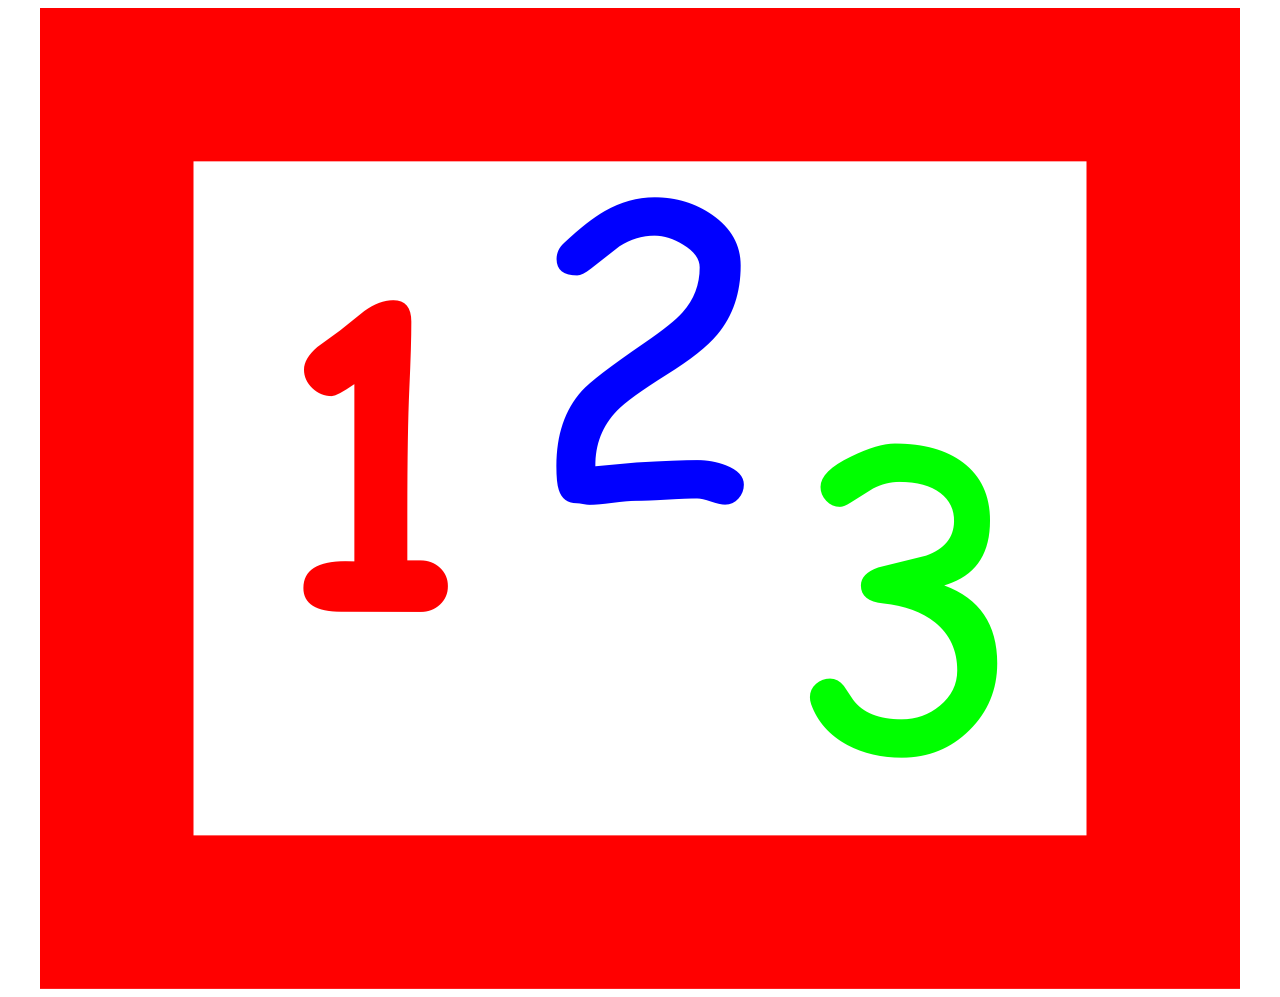
<file: WebContent/index.html>
<!DOCTYPE html PUBLIC "-//W3C//DTD HTML 4.01 Transitional//EN" "http://www.w3.org/TR/html4/loose.dtd">
<html>
<head>
	<meta name="viewport" content="width=device-width">
	<meta name="mobile-web-app-capable" content="yes">
	<meta http-equiv="Content-Type" content="text/html; charset=ISO-8859-1">
	<title>Een Twee Drie</title>
</head>
<body>
	<div style="text-align: center; margin: auto;">
		<a href="questionPage.html">
			<img src="123.png" title="Klik hier om door te gaan naar '1 2 3'" style="max-width: 100%"/>
		</a>
	</div>
</body>
</html>
</file>
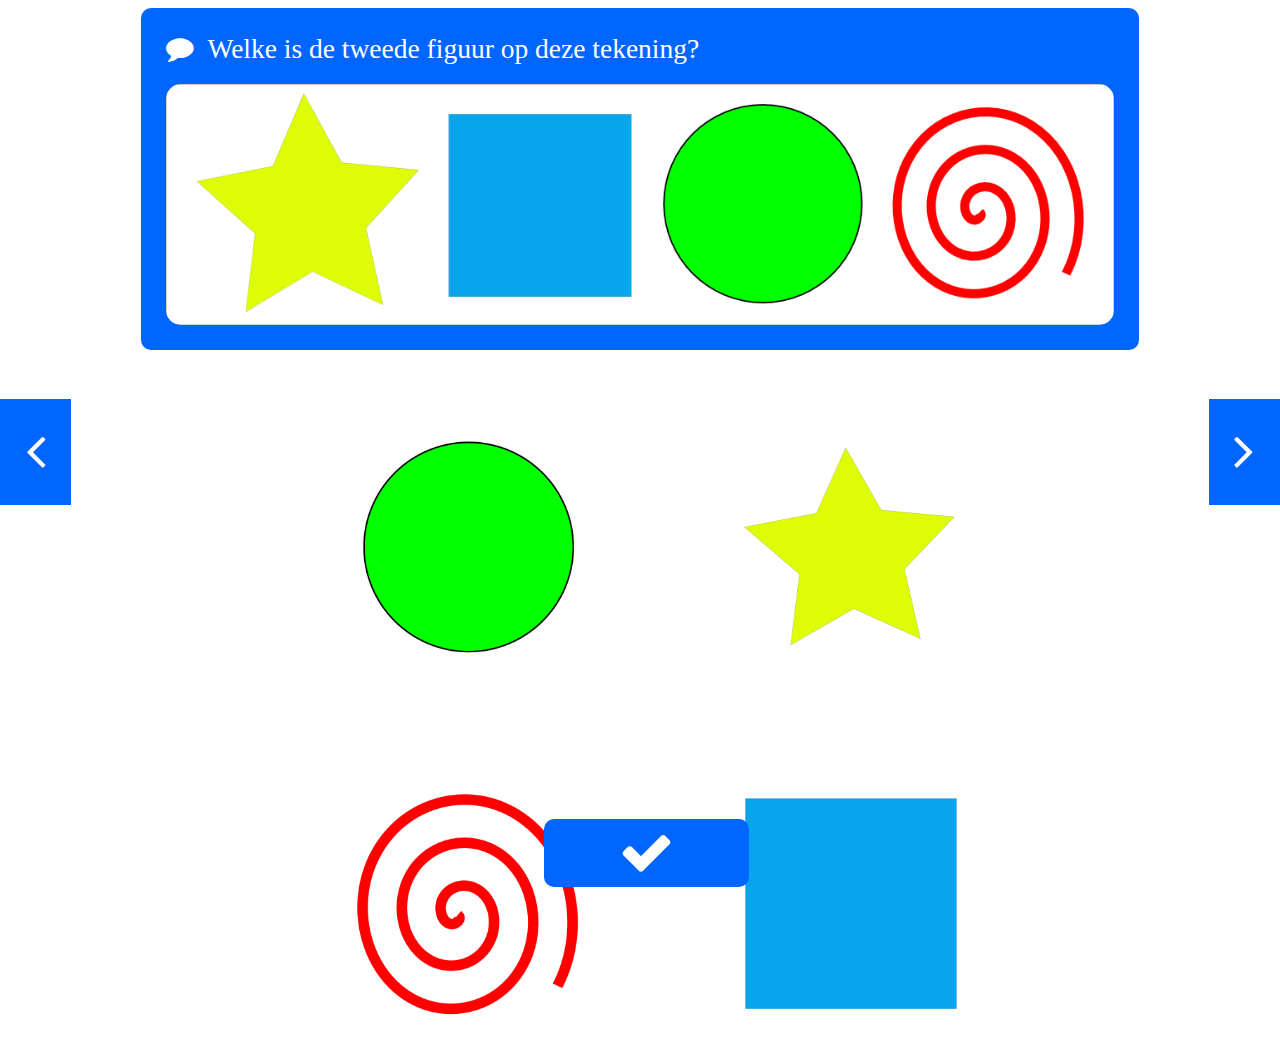
<file: WebContent/questionPage.html>
<!DOCTYPE html PUBLIC "-//W3C//DTD HTML 4.01 Transitional//EN" "http://www.w3.org/TR/html4/loose.dtd">
<html>
<head>
	<meta name="viewport" content="width=device-width">
	<meta name="mobile-web-app-capable" content="yes">
	<meta http-equiv="Content-Type" content="text/html; charset=ISO-8859-1">
	<link rel="stylesheet" type="text/css" href="css/my.css" />
	<link rel="stylesheet" href="css/font-awesome.min.css" />
	<script type="text/javascript" src="js/jquery-1.10.2.min.js"></script>
	<script type="text/javascript" src="actions.js"></script>
	<title>Een Twee Drie</title>
</head>
<body>
	<div class="wrapper">
		<div id="replayQuestion" class="question" title="Opgave opnieuw lezen">
			<i class="fa fa-comment">&nbsp;</i>
			<span id="title">Op welke van de tekeningen zijn de blokjes gerangschikt van klein naar groot?</span>
			<div id="questionImageDiv" class="questionImage" style="display: none;">
				<img id="questionImage" src="img/1234.jpg" />
			</div>
		</div>
		<div class="answers">
			<div class="answer"><img id="answer1" class="answer" src="img/1234.jpg" /></div>
			<div class="answer"><img id="answer2" class="answer" src="img/1234.jpg" /></div>
			<div class="answer"><img id="answer3" class="answer" src="img/1234.jpg" /></div>
			<div class="answer"><img id="answer4" class="answer" src="img/1234.jpg" /></div>
		</div>
	</div>
	<div id="previousLink" class="navigation left" title="Vorige"><i class="fa fa-angle-left"></i></div>
	<div id="nextLink" class="navigation right" title="Volgende"><i class="fa fa-angle-right"></i></div>
		<div id="validateButton" class="button" title="Valideren">
			<i id='validateIcon' class="fa fa-check"></i>
			<i id='wrongAnswerIcon' class="fa fa-frown-o"></i>
			<i id='rightAnswerIcon' class="fa fa-smile-o"></i>
		</div>
</body>
</html>
</file>
<file: WebContent/css/my.css>
/*
  used colors:
  #8edc48 -> green
  #0066ff -> blue
  red
*/

html {
	height: 100%;
}

body {
	height: 100%;
}

div.wrapper {
	width: 100%;
	min-width: 200px;
	min-height: 100%;
	height: auto !important;
	height: 100%;
}

div.question {
	background-color: #0066ff;
	color: white;
	width: 75%;
	margin: auto;
	font-size: 2.5em;
	padding: 2%;
	border-radius: 10px;
}

div.questionImage {
	width: 100%;
	height: 10%;
	margin-top: 2%;
	text-align: center;
}

div.questionImage img {
	max-width: 100%;
	max-height: 10%;
	background: white;
	border-radius: 15px;
	margin: auto;
}

div.answers {
	padding: 0 0 100px;
	width: 60%;
	margin: auto;
}

div.answer {
	margin-top: 5%;
	width: 37%;
	height: 37%;
	margin-left: 6.5%;
	margin-right: 6.5%;
	float: left;
	text-align: center;
}

img.answer {
	max-width: 100%;
	max-height: 23%;
	border:1.75em solid white;
	border-radius:15px;
}

img.answer.selected {
	border:1.75em solid #0066ff;
	border-radius:15px;
}

div.button {
	display: block;	
	position: fixed;
	left: 42.5%;
	bottom: 0%;
	width: 15%;
	padding: 0.5% 0.5%;
	margin-bottom: 1%;
	border-radius: 10px;
	background: #0066ff;
	color: white;
	font-size:5em;
	text-align: center;
}



div.navigation {
	display: block;	
	position: fixed;
	top: 50%;
	margin-top: -4%;
	padding: 2% 2%;
	background: #0066ff;
	color: white;
	font-size:5em;
}

div.navigation.left {
	left: 0;
	float: left;
}

div.navigation.right {
	right: 0;
	float: right;
}


body.wrong div.button {
	background-color: red;
}

body.right div.button {
	background-color: #8edc48;
}

#wrongAnswerIcon {
	display: none;
}

#rightAnswerIcon {
	display: none;
}

body.right #rightAnswerIcon {
	display: block;
}

body.right #validateIcon {
	display: none;
}

body.wrong #validateIcon {
	display: none;
}

body.wrong #wrongAnswerIcon {
	display: block;
}

body.right div.question {
	background-color: #8edc48;
}

body.wrong div.question {
	background-color: red;
}

body.right div.navigation {
	background-color: #8edc48;
}

body.wrong div.navigation {
	background-color: red;
}

body.right img.answer.selected {
	border:1.75em solid #8edc48;
}

body.wrong img.answer.selected {
	border:1.75em solid red;
}

@media all and (min-width: 1330px) {
	body {
		font-size: 12px;
	}
}

@media all and (min-width: 1255px) and (max-width: 1330px) {
	body {
		font-size: 11px;
	}
}

@media all and (min-width: 1130px) and (max-width: 1255px) {
	body {
		font-size: 10px;
	}
}

@media all and (min-width: 900px) and (max-width: 1130px) {
	body {
		font-size: 8px;
	}
}
@media all and (max-width: 900px) {
	body {
		font-size: 6px;
	}
}

@media all and (orientation: portrait) {
	div.answers{
		width: inherit;
	}
	div.answer {
		width: 80%;
		height: 15%;
		margin-top: 2.5%;
		margin-left: 10%;
		margin-right: 10%;
	}
	img.answer {
		max-height:15%; 
	}
	div.button {
		left: 30%;
		width: 40%;
	}

}
</file>
